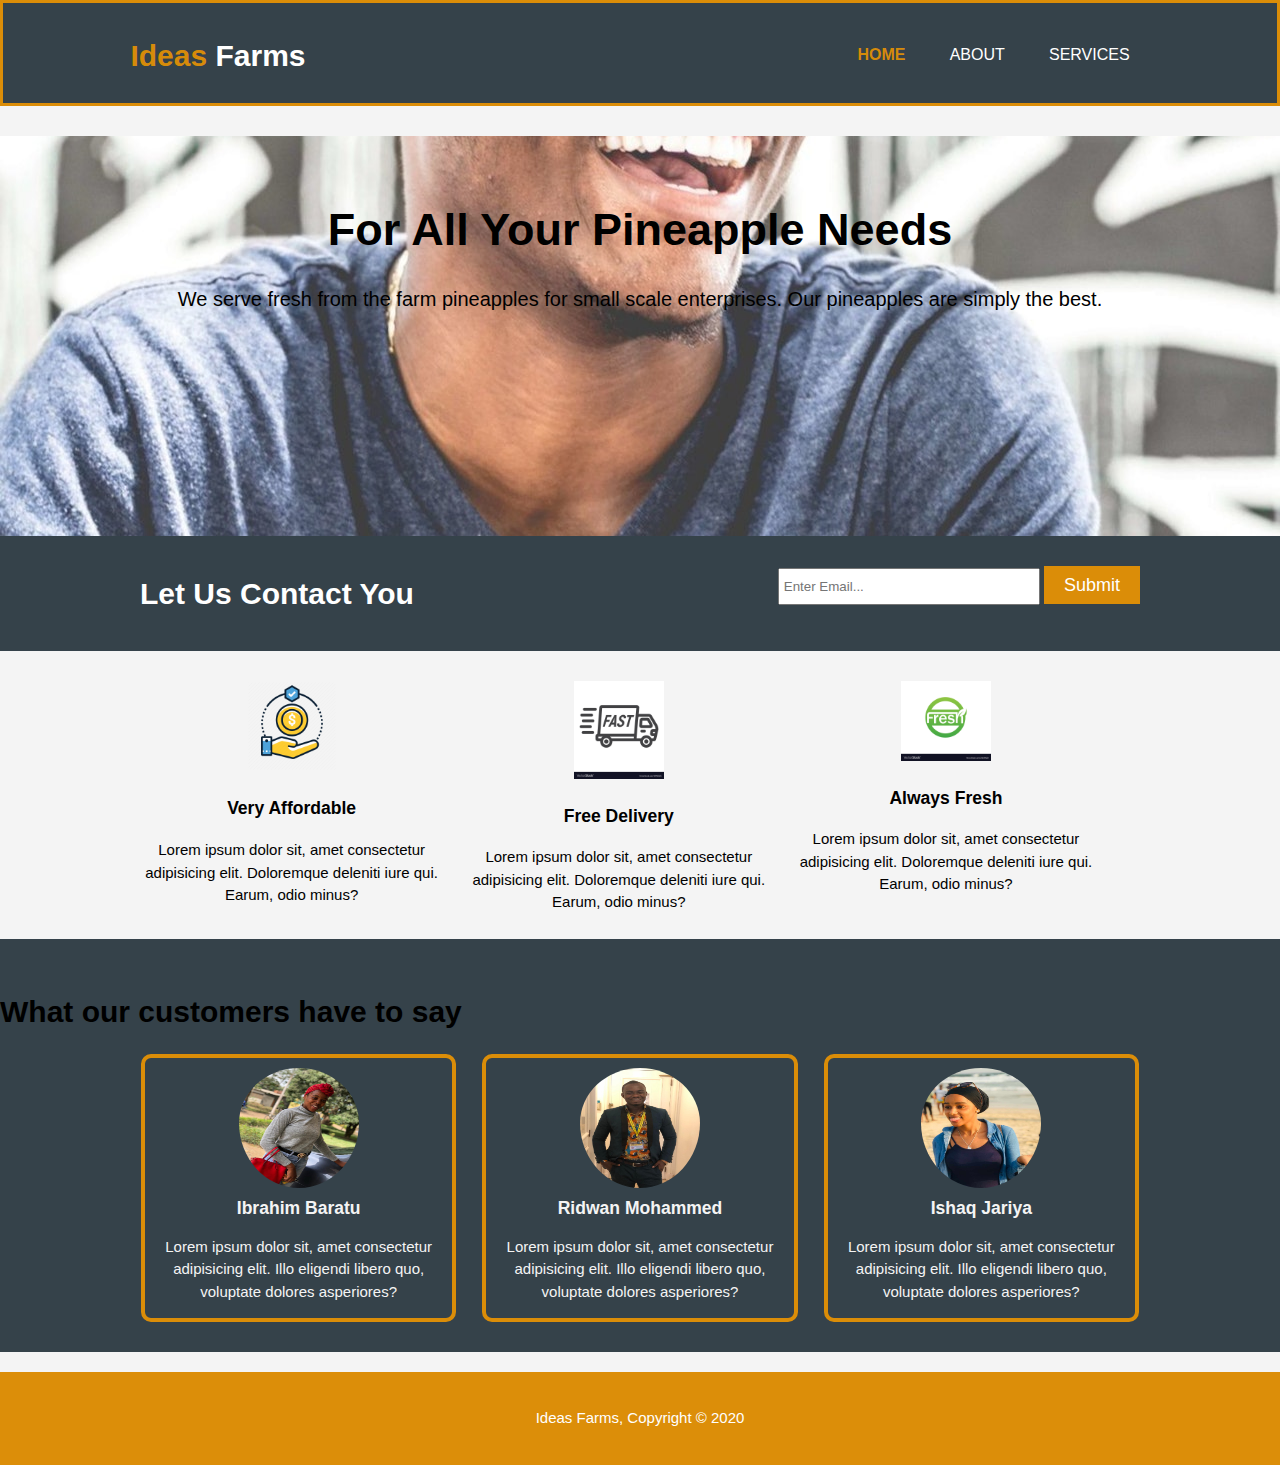
<file: index.html>
<!DOCTYPE html>
<html lang="en">
  <head>
    <meta charset="UTF-8" />
    <meta name="viewport" content="width=device=width" />
    <meta name="description" content="Fresh Pinneaples for all needs" />
    <meta name="keywords" content="Fresh Pineapples, pineapples supplies" />
    <meta name="author" content="Khalifa Sabtiu" />
    <title>Ideas farms | welcome</title>

    <link rel="stylesheet" type="text/css" href="css/style.css" />
  </head>
  <body>
    <header>
      <div class="container">
        <div id="brand">
          <h1><span class="highlight">Ideas</span> Farms</h1>
        </div>
        <nav>
          <ul>
            <li class="current"><a href="index.html">Home</a></li>
            <li><a href="about.html">About</a></li>
            <li><a href="services.html">Services</a></li>
          </ul>
        </nav>
      </div>
    </header>

    <section id="showcase">
      <div>
        <h1>For all your pineapple needs</h1>
        <p>
          We serve fresh from the farm pineapples for small scale enterprises.
          Our pineapples are simply the best.
        </p>
      </div>
    </section>

    <section id="email">
      <div class="container">
        <h1>Let Us Contact You</h1>
        <form>
          <input type="email" placeholder="Enter Email..." />
          <button type="button" class="button_1">Submit</button>
        </form>
      </div>
    </section>

    <section id="boxes">
      <div class="container">
        <div class="box">
          <img src="img/affordable.png" alt="affordable" />
          <h3>Very Affordable</h3>
          <p>
            Lorem ipsum dolor sit, amet consectetur adipisicing elit. Doloremque
            deleniti iure qui. Earum, odio minus?
          </p>
        </div>
        <div class="box">
          <img src="img/Delivery.jpg" alt="delivery" />
          <h3>Free Delivery</h3>
          <p>
            Lorem ipsum dolor sit, amet consectetur adipisicing elit. Doloremque
            deleniti iure qui. Earum, odio minus?
          </p>
        </div>
        <div class="box">
          <img src="img/fresh.jpg" alt="fresh" />
          <h3>Always Fresh</h3>
          <p>
            Lorem ipsum dolor sit, amet consectetur adipisicing elit. Doloremque
            deleniti iure qui. Earum, odio minus?
          </p>
        </div>
      </div>
    </section>

    <section id="customers">
      <h1 class="titile">What our customers have to say</h1>
      <div class="container">
        <div class="customer">
          <img src="img/Baratu.jpg" alt="baratu" class="customer-img" />
          <h3 class="customer-name">Ibrahim Baratu</h3>
          <p class="customer-words">
            Lorem ipsum dolor sit, amet consectetur adipisicing elit. Illo
            eligendi libero quo, voluptate dolores asperiores?
          </p>
        </div>
        <div class="customer">
          <img src="img/Ridwan.jpg" alt="Ridwan" class="customer-img" />
          <h3 class="customer-name">Ridwan Mohammed</h3>
          <p class="customer-words">
            Lorem ipsum dolor sit, amet consectetur adipisicing elit. Illo
            eligendi libero quo, voluptate dolores asperiores?
          </p>
        </div>
        <div class="customer">
          <img src="img/Jariya.jpg" alt="Jariya" class="customer-img" />
          <h3 class="customer-name">Ishaq Jariya</h3>
          <p class="customer-words">
            Lorem ipsum dolor sit, amet consectetur adipisicing elit. Illo
            eligendi libero quo, voluptate dolores asperiores?
          </p>
        </div>
      </div>
    </section>

    <footer>
      <p>Ideas Farms, Copyright &copy; 2020</p>
    </footer>
  </body>
</html>
</file>
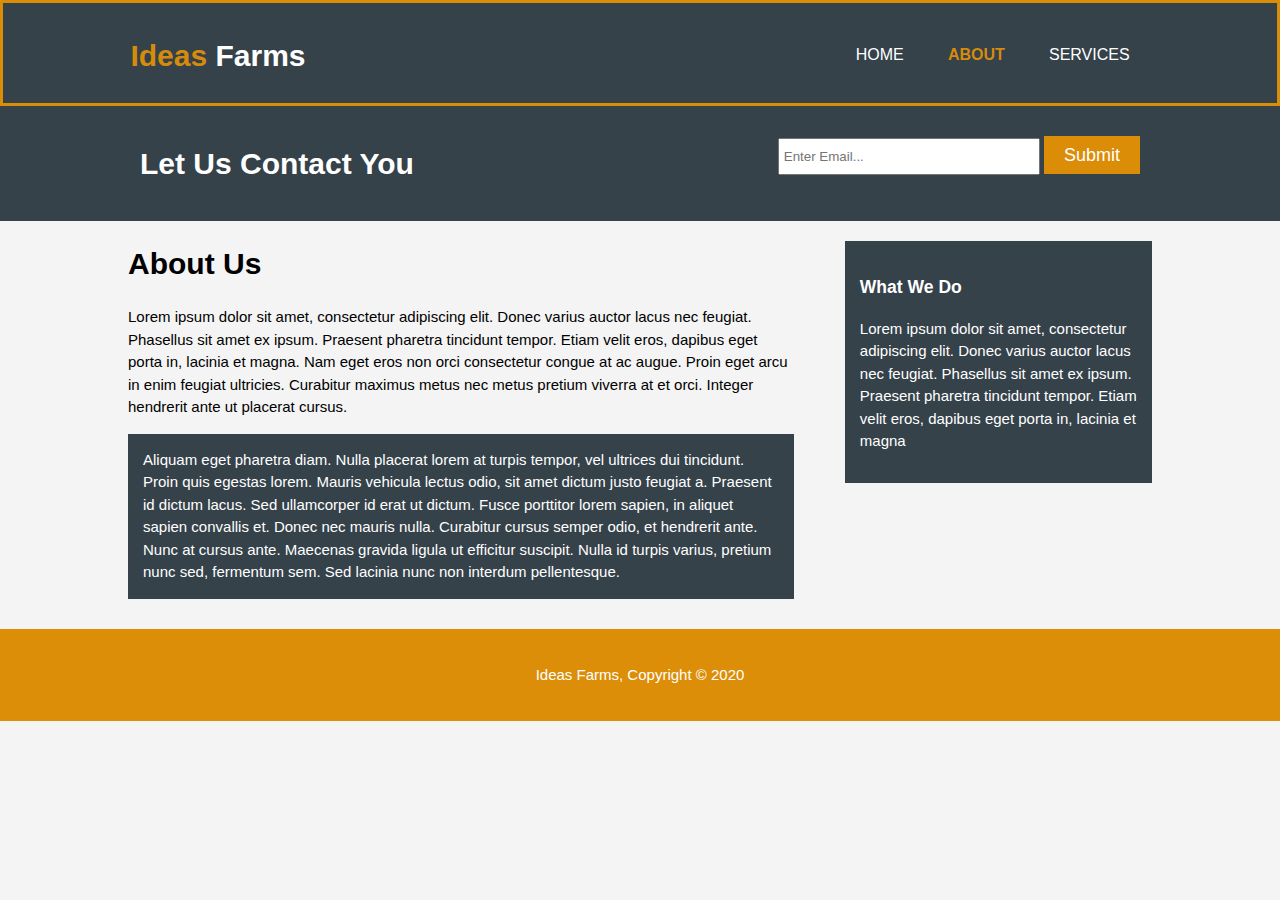
<file: about.html>
<!DOCTYPE html>
<html lang="en">
  <head>
    <meta charset="UTF-8" />
    <meta name="viewport" content="width=device=width" />
    <meta name="description" content="Fresh Pinneaples for all needs" />
    <meta name="keywords" content="Fresh Pineapples, pineapples supplies" />
    <meta name="author" content="Khalifa Sabtiu" />
    <title>Ideas farms | About</title>

    <link rel="stylesheet" type="text/css" href="css/style.css" />
  </head>
  <body>
    <header>
      <div class="container">
        <div id="brand">
          <h1><span class="highlight">Ideas</span> Farms</h1>
        </div>
        <nav>
          <ul>
            <li><a href="index.html">Home</a></li>
            <li class="current"><a href="about.html">About</a></li>
            <li><a href="services.html">Services</a></li>
          </ul>
        </nav>
      </div>
    </header>

    <section id="email">
      <div class="container">
        <h1>Let Us Contact You</h1>
        <form>
          <input type="email" placeholder="Enter Email..." />
          <button type="button" class="button_1">Submit</button>
        </form>
      </div>
    </section>

    <section id="main">
      <div class="container">
        <article id="main-cal">
          <h1 class="page-title">About Us</h1>
          <p>
            Lorem ipsum dolor sit amet, consectetur adipiscing elit. Donec
            varius auctor lacus nec feugiat. Phasellus sit amet ex ipsum.
            Praesent pharetra tincidunt tempor. Etiam velit eros, dapibus eget
            porta in, lacinia et magna. Nam eget eros non orci consectetur
            congue at ac augue. Proin eget arcu in enim feugiat ultricies.
            Curabitur maximus metus nec metus pretium viverra at et orci.
            Integer hendrerit ante ut placerat cursus.
          </p>
          <p class="dark">
            Aliquam eget pharetra diam. Nulla placerat lorem at turpis tempor,
            vel ultrices dui tincidunt. Proin quis egestas lorem. Mauris
            vehicula lectus odio, sit amet dictum justo feugiat a. Praesent id
            dictum lacus. Sed ullamcorper id erat ut dictum. Fusce porttitor
            lorem sapien, in aliquet sapien convallis et. Donec nec mauris
            nulla. Curabitur cursus semper odio, et hendrerit ante. Nunc at
            cursus ante. Maecenas gravida ligula ut efficitur suscipit. Nulla id
            turpis varius, pretium nunc sed, fermentum sem. Sed lacinia nunc non
            interdum pellentesque.
          </p>
        </article>

        <aside id="sidebar">
          <div class="dark">
            <h3>What We Do</h3>
          <p>
            Lorem ipsum dolor sit amet, consectetur adipiscing elit. Donec
            varius auctor lacus nec feugiat. Phasellus sit amet ex ipsum.
            Praesent pharetra tincidunt tempor. Etiam velit eros, dapibus eget
            porta in, lacinia et magna
          </p>
        </aside>
      </div>
    </section>

    <footer>
      <p>Ideas Farms, Copyright &copy; 2020</p>
    </footer>
  </body>
</html>
</file>
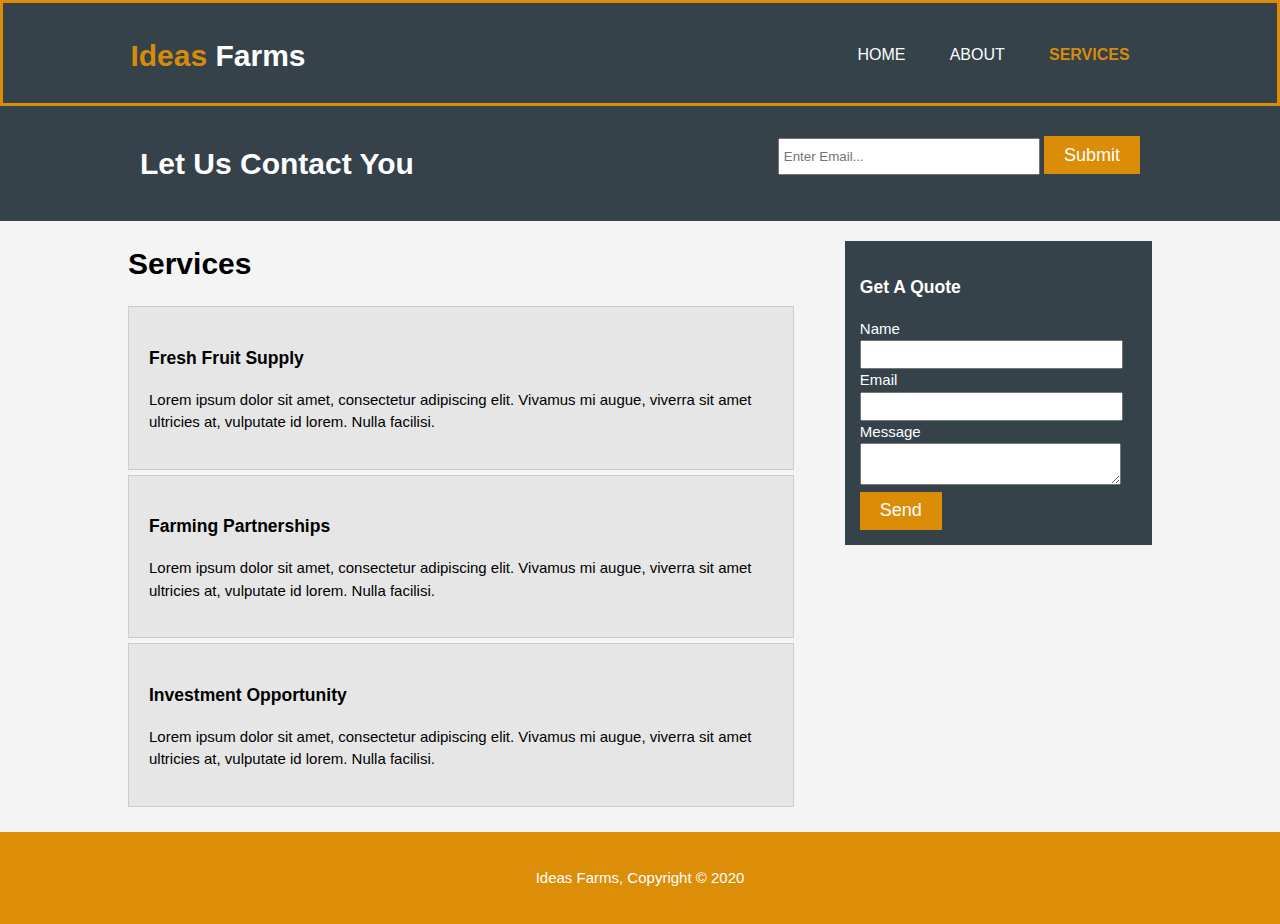
<file: services.html>
<!DOCTYPE html>
<html lang="en">
  <head>
    <meta charset="UTF-8" />
    <meta name="viewport" content="width=device=width" />
    <meta name="description" content="Fresh Pinneaples for all needs" />
    <meta name="keywords" content="Fresh Pineapples, pineapples supplies" />
    <meta name="author" content="Khalifa Sabtiu" />
    <title>Ideas farms | Services</title>

    <link rel="stylesheet" type="text/css" href="css/style.css" />
  </head>
  <body>
    <header>
      <div class="container">
        <div id="brand">
          <h1><span class="highlight">Ideas</span> Farms</h1>
        </div>
        <nav>
          <ul>
            <li><a href="index.html">Home</a></li>
            <li><a href="about.html">About</a></li>
            <li class="current"><a href="services.html">Services</a></li>
          </ul>
        </nav>
      </div>
    </header>

    <section id="email">
      <div class="container">
        <h1>Let Us Contact You</h1>
        <form>
          <input type="email" placeholder="Enter Email..." />
          <button type="button" class="button_1">Submit</button>
        </form>
      </div>
    </section>

    <section id="main">
      <div class="container">
        <article id="main-cal">
          <h1 class="page-title">Services</h1>
        <ul id="services">
            <li>
                <h3>Fresh Fruit Supply</h3>
                <p>Lorem ipsum dolor sit amet, consectetur adipiscing elit.
                 Vivamus mi augue, viverra sit amet ultricies at, vulputate 
                 id lorem. Nulla facilisi.</p>
            </li>
            <li>
                <h3>Farming Partnerships</h3>
                <p>Lorem ipsum dolor sit amet, consectetur adipiscing elit. 
                Vivamus mi augue, viverra sit amet ultricies at, vulputate
                id lorem. Nulla facilisi.</p>
            </li>
            <li>
                <h3>Investment Opportunity</h3>
                <p>Lorem ipsum dolor sit amet, consectetur adipiscing elit. 
                Vivamus mi augue, viverra sit amet ultricies at, vulputate
                id lorem. Nulla facilisi.</p>
            </li>
        </ul>
        </article>

        <aside id="sidebar">
          <div class="dark">
            <h3>Get A Quote</h3>
            <form class="qoute">
                <div>
                    <label for="user-name">Name</label>
                    <input type="text" name="user-name" >
                </div>
                <div>
                    <label for="Email">Email</label>
                    <input type="email" name="email" >
                </div>
                <div>
                    <label for="message">Message</label>
                    <textarea></textarea>
                </div>
                <button class="button_1" type="button">Send</button>
            </form>
        </aside>
      </div>
    </section>

    <footer>
      <p>Ideas Farms, Copyright &copy; 2020</p>
    </footer>
  </body>
</html>
</file>
<file: css/style.css>
/* colors */
/* orange-yellow : #dc8e08fe
dark grey : #35424a */

/* General */
body {
  font: 15px/1.5 Arial, Helvetica, sans-serif;
  padding: 0;
  margin: 0;
  background-color: #f4f4f4;
}

.container {
  width: 80%;
  margin: auto;
  overflow: hidden;
}

ul {
  margin: 0;
  padding: 0;
}

.button_1 {
  height: 38px;
  background: #dc8e08fe;
  border: 0;
  padding: 0 20px;
  color: #ffffff;
  font-size: 18px;
}

.button_1:hover {
  cursor: pointer;
}

/* header */
header {
  background-color: #35424a;
  color: #ffffff;
  padding-top: 30px;
  min-height: 70px;
  border: #dc8e08fe 3px solid;
}

header a {
  color: #ffffff;
  text-decoration: none;
  text-transform: uppercase;
  font-size: 16px;
}

header li {
  display: inline;
  padding: 0 20px;
}

header #brand {
  float: left;
}

header #brand h1 {
  margin: 0;
}

header nav {
  float: right;
  margin-top: 10px;
}

header .highlight,
header .current a {
  color: #dc8e08fe;
  font-weight: bolder;
}

header a:hover {
  color: #cccccc;
  font-weight: bolder;
  cursor: pointer;
}

/* showcase */
#showcase {
  min-height: 400px;
  background: url("../img/customer-one.jpg") no-repeat 0 -400px;
  background-attachment: fixed;
  text-align: center;
  /* color: #ffffff; */
  position: relative;
}

#showcase h1 {
  padding-top: 60px;
  font-size: 45px;
  margin-bottom: 10px;
  position: relative;
  z-index: 2;
  text-transform: capitalize;
}

#showcase p {
  font-size: 20px;
  z-index: 2;
}

#showcase .container::after {
  content: "";
  position: absolute;
  top: 0;
  left: 0;
  width: 100%;
  height: 100%;
  background: rgba(0, 0, 0, 0.6);
  position: relative;
  z-index: 1;
}

/* email */
#email {
  padding: 15px;
  color: #ffffff;
  background-color: #35424a;
}

#email h1 {
  float: left;
}

#email form {
  float: right;
  margin-top: 15px;
}

#email input[type="email"] {
  padding: 4px;
  height: 25px;
  width: 250px;
}

/* boxes */
#boxes {
  margin-top: 20px;
}

#boxes .box {
  float: left;
  text-align: center;
  width: 30%;
  padding: 10px;
}

#boxes .box img {
  width: 90px;
}

/* customers */
#customers {
  background-color: #35424a;
  padding-top: 30px;
  padding-bottom: 30px;
}

#customers .container {
  display: flex;
  justify-content: space-around;
}

#customers .customer {
  width: 30%;
  text-align: center;
  color: #f4f4f4;
  border: 4px solid #dc8e08fe;
  border-radius: 10px;
}

#customers img {
  width: 120px;
  height: 120px;
  border-radius: 50%;
  padding-top: 10px;
}

#customers h3,
#customers img {
  margin: 0px;
}

#customers .title {
  text-align: center;
  font-size: 30px;
  color: #ffffff;
  margin: 0 0 10px 0;
  padding: 0 0 10px 0;
  text-transform: capitalize;
}

footer {
  background-color: #dc8e08fe;
  margin-top: 20px;
  padding: 20px;
  text-align: center;
  color: #ffffff;
  font-size: 20pxsss;
}

/* About page */

.dark {
  padding: 15px;
  background-color: #35424a;
  color: #ffffff;
  margin-top: 10px;
  margin-bottom: 10px;
}

aside#sidebar {
  float: right;
  width: 30%;
  margin-top: 10px;
}

article#main-cal {
  float: left;
  width: 65%;
}

/* services page */
aside#sidebar .qoute input,
aside#sidebar .qoute textarea {
  width: 90%;
  padding: 5px;
}

ul#services li {
  list-style: none;
  padding: 20px;
  border: 1px solid #cccccc;
  margin-bottom: 5px;
  background-color: #e6e6e6 ;
}
</file>
